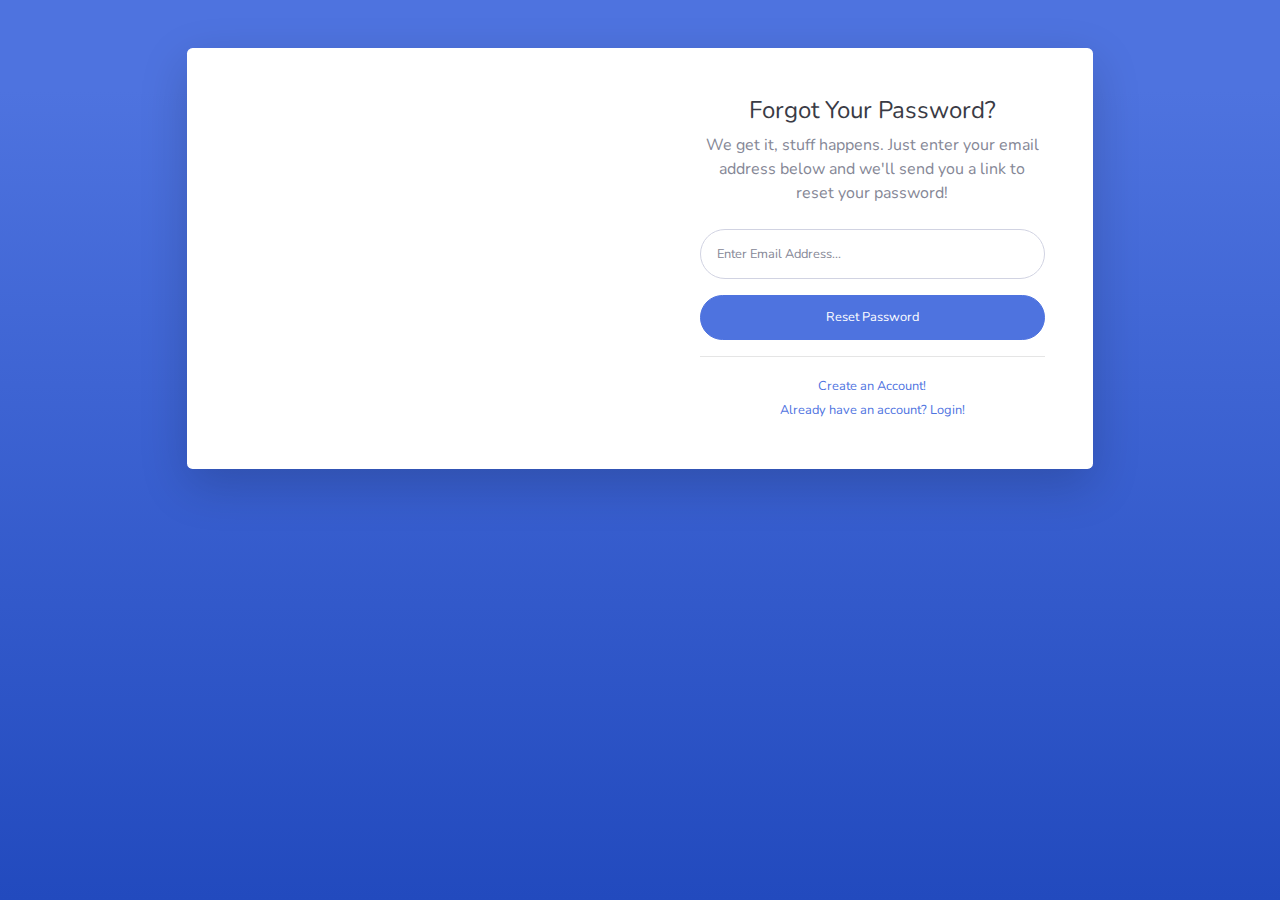
<file: forgot-password.html>
<!DOCTYPE html>
<html lang="en">

<head>

    <meta charset="utf-8">
    <meta http-equiv="X-UA-Compatible" content="IE=edge">
    <meta name="viewport" content="width=device-width, initial-scale=1, shrink-to-fit=no">
    <meta name="description" content="">
    <meta name="author" content="">

    <title>SB Admin 2 - Forgot Password</title>

    <!-- Custom fonts for this template-->
    <link href="vendor/fontawesome-free/css/all.min.css" rel="stylesheet" type="text/css">
    <link
        href="https://fonts.googleapis.com/css?family=Nunito:200,200i,300,300i,400,400i,600,600i,700,700i,800,800i,900,900i"
        rel="stylesheet">

    <!-- Custom styles for this template-->
    <link href="css/sb-admin-2.min.css" rel="stylesheet">
    
    <script>
        (function(apiKey){
        (function(p,e,n,d,o){var v,w,x,y,z;o=p[d]=p[d]||{};o._q=o._q||[];
        v=['initialize','identify','updateOptions','pageLoad','track'];for(w=0,x=v.length;w<x;++w)(function(m){
            o[m]=o[m]||function(){o._q[m===v[0]?'unshift':'push']([m].concat([].slice.call(arguments,0)));};})(v[w]);
            y=e.createElement(n);y.async=!0;y.src='https://cdn.pendo.io/agent/static/'+apiKey+'/pendo.js';
            z=e.getElementsByTagName(n)[0];z.parentNode.insertBefore(y,z);})(window,document,'script','pendo');

            // Call this whenever information about your visitors becomes available
            // Please use Strings, Numbers, or Bools for value types.
            pendo.initialize({
                visitor: {
                    id:           "emma-onboarding",   // Required if user is logged in
                    email:        "emma.afflerbach@pendo.io", // Recommended if using Pendo Feedback, or NPS Email
                    full_name:    "Emma Onboarding",// Recommended if using Pendo Feedback
                    role:         "TAM",// Optional

                    // You can add any additional visitor level key-values here,
                    // as long as it's not one of the above reserved names.
                },

                account: {
                    id:           "onboarding", // Required if using Pendo Feedback
                    // name:         // Optional
                    // is_paying:    // Recommended if using Pendo Feedback
                    // monthly_value:// Recommended if using Pendo Feedback
                    // planLevel:    // Optional
                    // planPrice:    // Optional
                    // creationDate: // Optional

                    // You can add any additional account level key-values here,
                    // as long as it's not one of the above reserved names.
                }
            });
            })('63e80e19-ce60-4508-4dee-b66ac0f95346');
      </script>

</head>

<body class="bg-gradient-primary">

    <div class="container">

        <!-- Outer Row -->
        <div class="row justify-content-center">

            <div class="col-xl-10 col-lg-12 col-md-9">

                <div class="card o-hidden border-0 shadow-lg my-5">
                    <div class="card-body p-0">
                        <!-- Nested Row within Card Body -->
                        <div class="row">
                            <div class="col-lg-6 d-none d-lg-block bg-password-image"></div>
                            <div class="col-lg-6">
                                <div class="p-5">
                                    <div class="text-center">
                                        <h1 class="h4 text-gray-900 mb-2">Forgot Your Password?</h1>
                                        <p class="mb-4">We get it, stuff happens. Just enter your email address below
                                            and we'll send you a link to reset your password!</p>
                                    </div>
                                    <form class="user">
                                        <div class="form-group">
                                            <input type="email" class="form-control form-control-user"
                                                id="exampleInputEmail" aria-describedby="emailHelp"
                                                placeholder="Enter Email Address...">
                                        </div>
                                        <a href="login.html" class="btn btn-primary btn-user btn-block">
                                            Reset Password
                                        </a>
                                    </form>
                                    <hr>
                                    <div class="text-center">
                                        <a class="small" href="register.html">Create an Account!</a>
                                    </div>
                                    <div class="text-center">
                                        <a class="small" href="login.html">Already have an account? Login!</a>
                                    </div>
                                </div>
                            </div>
                        </div>
                    </div>
                </div>

            </div>

        </div>

    </div>

    <!-- Bootstrap core JavaScript-->
    <script src="vendor/jquery/jquery.min.js"></script>
    <script src="vendor/bootstrap/js/bootstrap.bundle.min.js"></script>

    <!-- Core plugin JavaScript-->
    <script src="vendor/jquery-easing/jquery.easing.min.js"></script>

    <!-- Custom scripts for all pages-->
    <script src="js/sb-admin-2.min.js"></script>

</body>

</html>
</file>
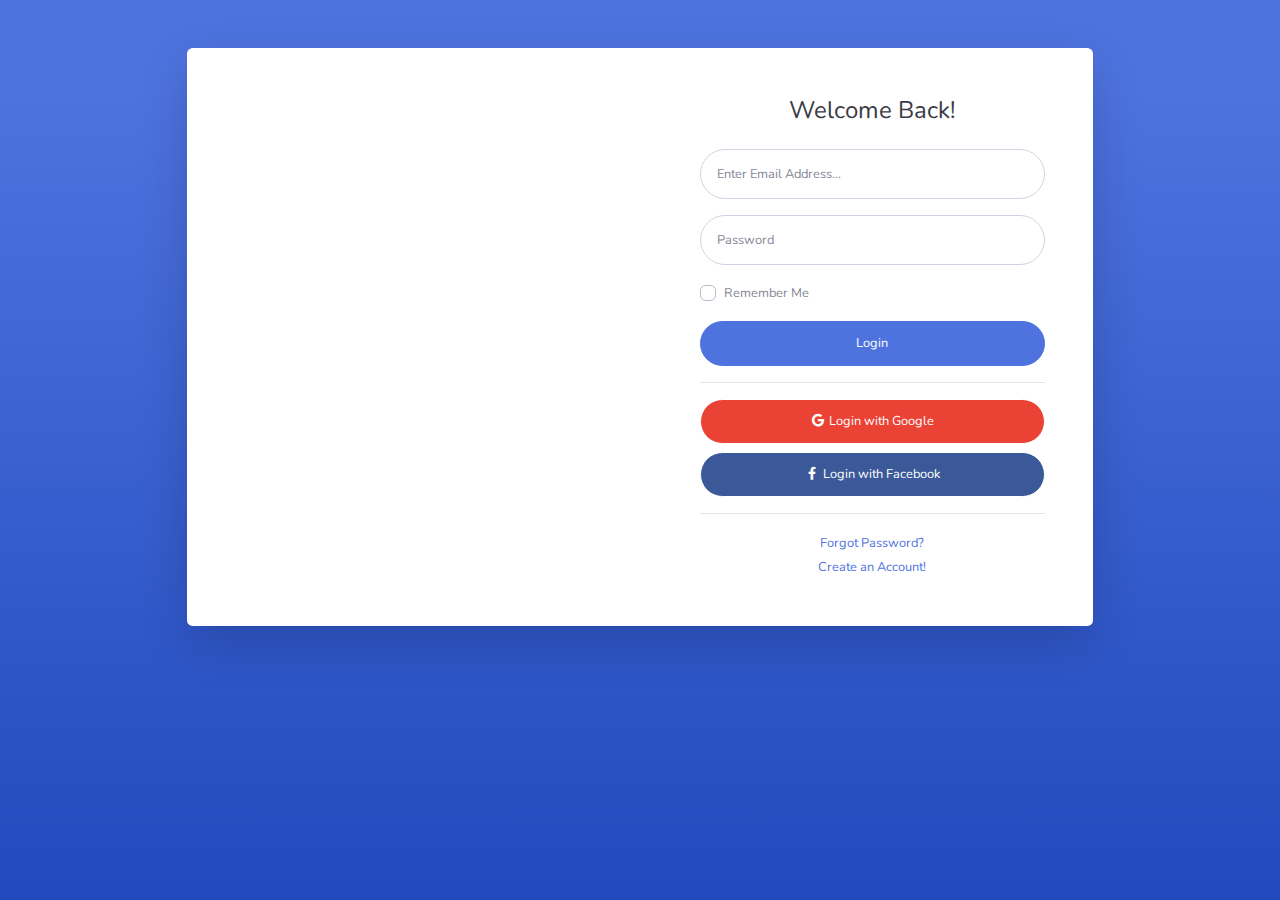
<file: login.html>
<!DOCTYPE html>
<html lang="en">

<head>

    <meta charset="utf-8">
    <meta http-equiv="X-UA-Compatible" content="IE=edge">
    <meta name="viewport" content="width=device-width, initial-scale=1, shrink-to-fit=no">
    <meta name="description" content="">
    <meta name="author" content="">

    <title>SB Admin 2 - Login</title>

    <!-- Custom fonts for this template-->
    <link href="vendor/fontawesome-free/css/all.min.css" rel="stylesheet" type="text/css">
    <link
        href="https://fonts.googleapis.com/css?family=Nunito:200,200i,300,300i,400,400i,600,600i,700,700i,800,800i,900,900i"
        rel="stylesheet">

    <!-- Custom styles for this template-->
    <link href="css/sb-admin-2.min.css" rel="stylesheet">
    
    
    <script>
        (function(apiKey){
        (function(p,e,n,d,o){var v,w,x,y,z;o=p[d]=p[d]||{};o._q=o._q||[];
        v=['initialize','identify','updateOptions','pageLoad','track'];for(w=0,x=v.length;w<x;++w)(function(m){
            o[m]=o[m]||function(){o._q[m===v[0]?'unshift':'push']([m].concat([].slice.call(arguments,0)));};})(v[w]);
            y=e.createElement(n);y.async=!0;y.src='https://cdn.pendo.io/agent/static/'+apiKey+'/pendo.js';
            z=e.getElementsByTagName(n)[0];z.parentNode.insertBefore(y,z);})(window,document,'script','pendo');

            // Call this whenever information about your visitors becomes available
            // Please use Strings, Numbers, or Bools for value types.
            pendo.initialize({
                visitor: {
                    id:           "emma-onboarding",   // Required if user is logged in
                    email:        "emma.afflerbach@pendo.io", // Recommended if using Pendo Feedback, or NPS Email
                    full_name:    "Emma Onboarding",// Recommended if using Pendo Feedback
                    role:         "TAM",// Optional

                    // You can add any additional visitor level key-values here,
                    // as long as it's not one of the above reserved names.
                },

                account: {
                    id:           "onboarding", // Required if using Pendo Feedback
                    // name:         // Optional
                    // is_paying:    // Recommended if using Pendo Feedback
                    // monthly_value:// Recommended if using Pendo Feedback
                    // planLevel:    // Optional
                    // planPrice:    // Optional
                    // creationDate: // Optional

                    // You can add any additional account level key-values here,
                    // as long as it's not one of the above reserved names.
                }
            });
            })('63e80e19-ce60-4508-4dee-b66ac0f95346');
      </script>
    

</head>

<body class="bg-gradient-primary">

    <div class="container">

        <!-- Outer Row -->
        <div class="row justify-content-center">

            <div class="col-xl-10 col-lg-12 col-md-9">

                <div class="card o-hidden border-0 shadow-lg my-5">
                    <div class="card-body p-0">
                        <!-- Nested Row within Card Body -->
                        <div class="row">
                            <div class="col-lg-6 d-none d-lg-block bg-login-image"></div>
                            <div class="col-lg-6">
                                <div class="p-5">
                                    <div class="text-center">
                                        <h1 class="h4 text-gray-900 mb-4">Welcome Back!</h1>
                                    </div>
                                    <form class="user">
                                        <div class="form-group">
                                            <input type="email" class="form-control form-control-user"
                                                id="exampleInputEmail" aria-describedby="emailHelp"
                                                placeholder="Enter Email Address...">
                                        </div>
                                        <div class="form-group">
                                            <input type="password" class="form-control form-control-user"
                                                id="exampleInputPassword" placeholder="Password">
                                        </div>
                                        <div class="form-group">
                                            <div class="custom-control custom-checkbox small">
                                                <input type="checkbox" class="custom-control-input" id="customCheck">
                                                <label class="custom-control-label" for="customCheck">Remember
                                                    Me</label>
                                            </div>
                                        </div>
                                        <a href="index.html" class="btn btn-primary btn-user btn-block">
                                            Login
                                        </a>
                                        <hr>
                                        <a href="index.html" class="btn btn-google btn-user btn-block">
                                            <i class="fab fa-google fa-fw"></i> Login with Google
                                        </a>
                                        <a href="index.html" class="btn btn-facebook btn-user btn-block">
                                            <i class="fab fa-facebook-f fa-fw"></i> Login with Facebook
                                        </a>
                                    </form>
                                    <hr>
                                    <div class="text-center">
                                        <a class="small" href="forgot-password.html">Forgot Password?</a>
                                    </div>
                                    <div class="text-center">
                                        <a class="small" href="register.html">Create an Account!</a>
                                    </div>
                                </div>
                            </div>
                        </div>
                    </div>
                </div>

            </div>

        </div>

    </div>

    <!-- Bootstrap core JavaScript-->
    <script src="vendor/jquery/jquery.min.js"></script>
    <script src="vendor/bootstrap/js/bootstrap.bundle.min.js"></script>

    <!-- Core plugin JavaScript-->
    <script src="vendor/jquery-easing/jquery.easing.min.js"></script>

    <!-- Custom scripts for all pages-->
    <script src="js/sb-admin-2.min.js"></script>

</body>

</html>
</file>
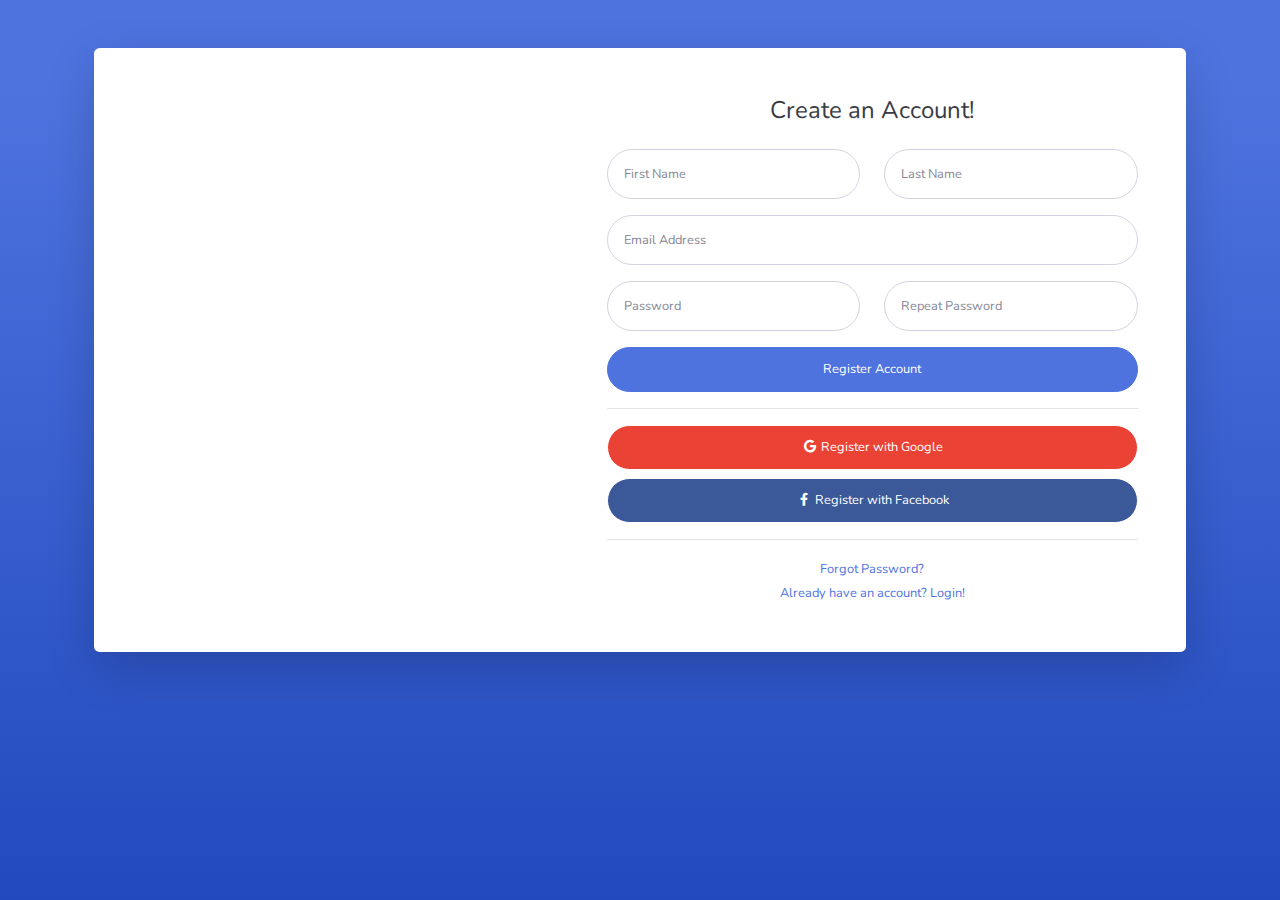
<file: register.html>
<!DOCTYPE html>
<html lang="en">

<head>

    <meta charset="utf-8">
    <meta http-equiv="X-UA-Compatible" content="IE=edge">
    <meta name="viewport" content="width=device-width, initial-scale=1, shrink-to-fit=no">
    <meta name="description" content="">
    <meta name="author" content="">

    <title>SB Admin 2 - Register</title>

    <!-- Custom fonts for this template-->
    <link href="vendor/fontawesome-free/css/all.min.css" rel="stylesheet" type="text/css">
    <link
        href="https://fonts.googleapis.com/css?family=Nunito:200,200i,300,300i,400,400i,600,600i,700,700i,800,800i,900,900i"
        rel="stylesheet">

    <!-- Custom styles for this template-->
    <link href="css/sb-admin-2.min.css" rel="stylesheet">
    
    
    <script>
        (function(apiKey){
        (function(p,e,n,d,o){var v,w,x,y,z;o=p[d]=p[d]||{};o._q=o._q||[];
        v=['initialize','identify','updateOptions','pageLoad','track'];for(w=0,x=v.length;w<x;++w)(function(m){
            o[m]=o[m]||function(){o._q[m===v[0]?'unshift':'push']([m].concat([].slice.call(arguments,0)));};})(v[w]);
            y=e.createElement(n);y.async=!0;y.src='https://cdn.pendo.io/agent/static/'+apiKey+'/pendo.js';
            z=e.getElementsByTagName(n)[0];z.parentNode.insertBefore(y,z);})(window,document,'script','pendo');

            // Call this whenever information about your visitors becomes available
            // Please use Strings, Numbers, or Bools for value types.
            pendo.initialize({
                visitor: {
                    id:           "emma-onboarding",   // Required if user is logged in
                    email:        "emma.afflerbach@pendo.io", // Recommended if using Pendo Feedback, or NPS Email
                    full_name:    "Emma Onboarding",// Recommended if using Pendo Feedback
                    role:         "TAM",// Optional

                    // You can add any additional visitor level key-values here,
                    // as long as it's not one of the above reserved names.
                },

                account: {
                    id:           "onboarding", // Required if using Pendo Feedback
                    // name:         // Optional
                    // is_paying:    // Recommended if using Pendo Feedback
                    // monthly_value:// Recommended if using Pendo Feedback
                    // planLevel:    // Optional
                    // planPrice:    // Optional
                    // creationDate: // Optional

                    // You can add any additional account level key-values here,
                    // as long as it's not one of the above reserved names.
                }
            });
            })('63e80e19-ce60-4508-4dee-b66ac0f95346');
      </script>
    

</head>

<body class="bg-gradient-primary">

    <div class="container">

        <div class="card o-hidden border-0 shadow-lg my-5">
            <div class="card-body p-0">
                <!-- Nested Row within Card Body -->
                <div class="row">
                    <div class="col-lg-5 d-none d-lg-block bg-register-image"></div>
                    <div class="col-lg-7">
                        <div class="p-5">
                            <div class="text-center">
                                <h1 class="h4 text-gray-900 mb-4">Create an Account!</h1>
                            </div>
                            <form class="user">
                                <div class="form-group row">
                                    <div class="col-sm-6 mb-3 mb-sm-0">
                                        <input type="text" class="form-control form-control-user" id="exampleFirstName"
                                            placeholder="First Name">
                                    </div>
                                    <div class="col-sm-6">
                                        <input type="text" class="form-control form-control-user" id="exampleLastName"
                                            placeholder="Last Name">
                                    </div>
                                </div>
                                <div class="form-group">
                                    <input type="email" class="form-control form-control-user" id="exampleInputEmail"
                                        placeholder="Email Address">
                                </div>
                                <div class="form-group row">
                                    <div class="col-sm-6 mb-3 mb-sm-0">
                                        <input type="password" class="form-control form-control-user"
                                            id="exampleInputPassword" placeholder="Password">
                                    </div>
                                    <div class="col-sm-6">
                                        <input type="password" class="form-control form-control-user"
                                            id="exampleRepeatPassword" placeholder="Repeat Password">
                                    </div>
                                </div>
                                <a href="login.html" class="btn btn-primary btn-user btn-block">
                                    Register Account
                                </a>
                                <hr>
                                <a href="index.html" class="btn btn-google btn-user btn-block">
                                    <i class="fab fa-google fa-fw"></i> Register with Google
                                </a>
                                <a href="index.html" class="btn btn-facebook btn-user btn-block">
                                    <i class="fab fa-facebook-f fa-fw"></i> Register with Facebook
                                </a>
                            </form>
                            <hr>
                            <div class="text-center">
                                <a class="small" href="forgot-password.html">Forgot Password?</a>
                            </div>
                            <div class="text-center">
                                <a class="small" href="login.html">Already have an account? Login!</a>
                            </div>
                        </div>
                    </div>
                </div>
            </div>
        </div>

    </div>

    <!-- Bootstrap core JavaScript-->
    <script src="vendor/jquery/jquery.min.js"></script>
    <script src="vendor/bootstrap/js/bootstrap.bundle.min.js"></script>

    <!-- Core plugin JavaScript-->
    <script src="vendor/jquery-easing/jquery.easing.min.js"></script>

    <!-- Custom scripts for all pages-->
    <script src="js/sb-admin-2.min.js"></script>

</body>

</html>
</file>
